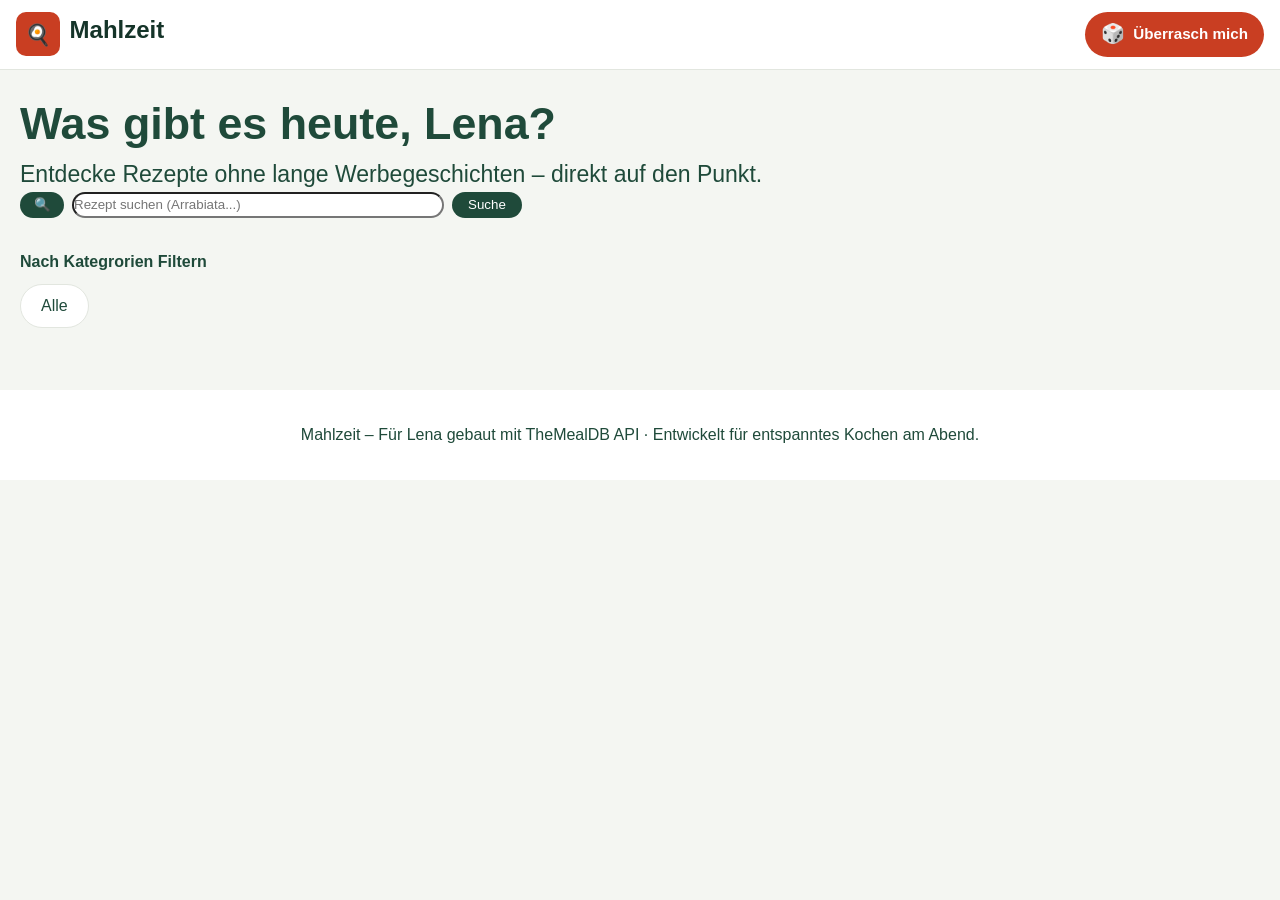
<file: index.html>
<!DOCTYPE html>
<html lang="en">

<head>
    <meta charset="UTF-8">
    <meta name="viewport" content="width=device-width, initial-scale=1.0">
    <title>Mahlzeit – die Rezept-App</title>
    <link rel="stylesheet" href="assets/css/styles.css">
    <script src="assets/js/main.js" defer></script>
    <script src="assets/js/rezept.js" defer></script>
</head>

<body>
    <header class="c-header">
        <a href="index.html">
            <div class="c-icon-ueberschrift">
                <div class="icon">🍳</div>
                <div class="ueberschrift">Mahlzeit</div>
            </div>
        </a>
        <a href="details.html?random=true" class="surprise">
            <div class="c-ueberraschung">
                <div class="icon-ueberraschung">
                    🎲
                </div>
                <div class="text-ueberraschung">
                    Überrasch mich
                </div>
            </div>
        </a>
    </header>
    <main class="c-main">
        <section class="c-first-three">
            <div class="was">
                Was gibt es heute, Lena?
            </div>
            <div class="slogan">
                Entdecke Rezepte ohne lange Werbegeschichten – direkt auf den Punkt.
            </div>
            <div class="suche">
                <form class="eingabe" id="eingabe-id">
                    <button type="submit" class="btn1">🔍</button>
                    <input type="text" id="rezept-suche" name="suchebtn" placeholder="Rezept suchen (Arrabiata...)">
                    <button type="submit">Suche</button>
                </form>
                <div class="text-suchen">Nach Kategrorien Filtern</div>
            </div>
        </section>
        <section class="filter-btn">
            <div class="c-btn">
                <button class="alle" id="alle-btn">Alle</button>
            </div>
        </section>
        <section class="c-auswahl">
            <!-- <div class="box">
                <div class="box-pic"></div>
                <div class="box-name"><span class="name-span">ased</span></div>
                <div class="box-details"><span class="sorte">Desert</span> <span class="herkunft">Griechenland</span></div>
            </div> -->
        </section>


    </main>
    <footer class="c-footer">
        <div class="text-footer">
            Mahlzeit – Für Lena gebaut mit TheMealDB API · Entwickelt für entspanntes Kochen am Abend.
        </div>
    </footer>

</body>

</html>
</file>
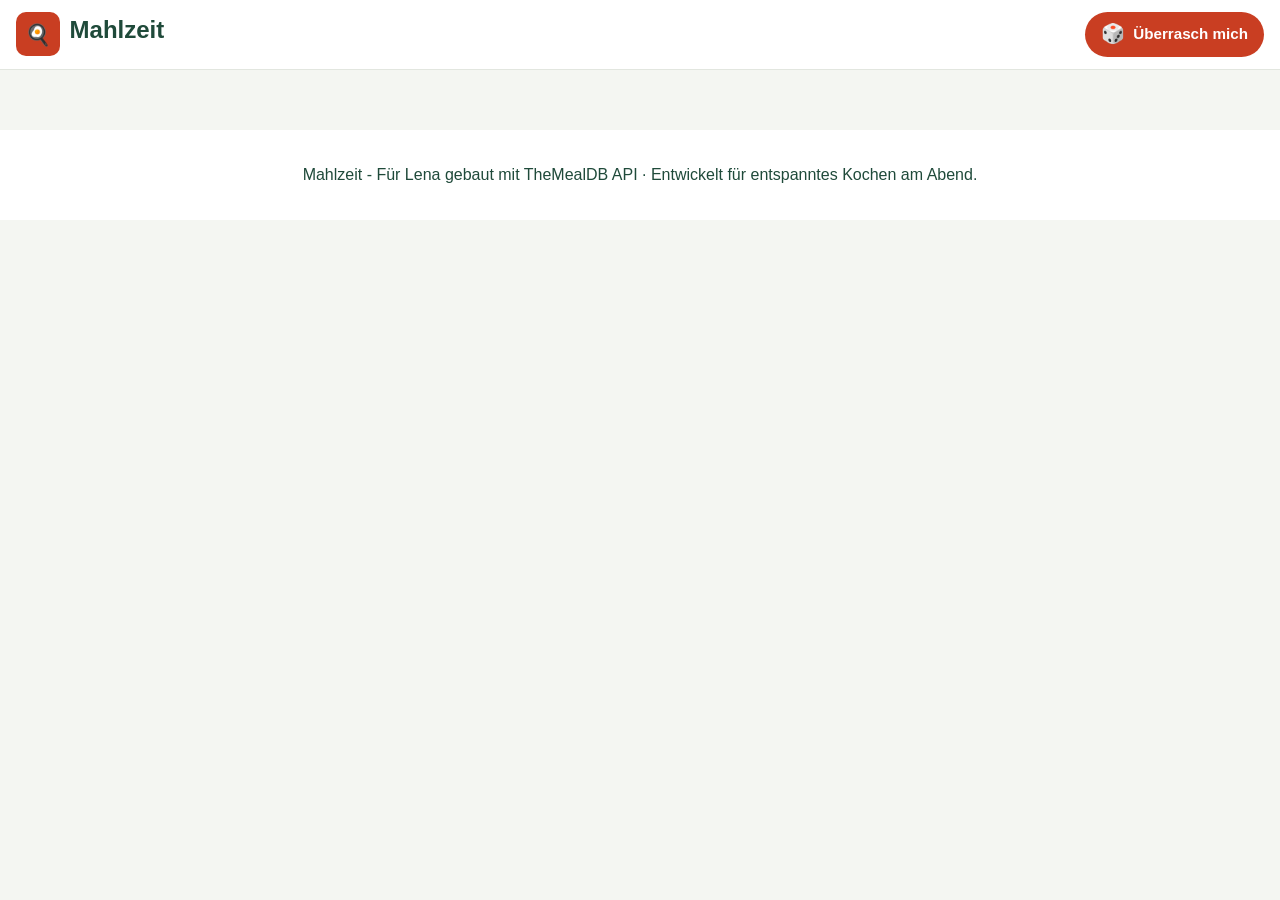
<file: details.html>
<!DOCTYPE html>
    <html lang="en">

    <head>
        <meta charset="UTF-8">
        <meta name="viewport" content="width=device-width, initial-scale=1.0">
        <title>Mahlzeit Details</title>
        <link rel="stylesheet" href="assets/css/stylesDetails.css">
        <script src="assets/js/rezept.js" defer></script>
    </head>

    <body>
        <header class="c-header">
            <a href="index.html">
                <div class="c-icon-ueberschrift">
                    <div class="icon">🍳</div>
                    <div class="ueberschrift">Mahlzeit</div>
                </div>
            </a>
            <a href="details.html?random=true" class="surprise">
                <div class="c-ueberraschung">
                    <div class="icon-ueberraschung">
                        🎲
                    </div>
                    <div class="text-ueberraschung">
                        Überrasch mich
                    </div>
                </div>
            </a>
        </header>

        <main>
            <!-- <div class="back">
                <a href="index.html" class="a-back">← Zurück zur Hauptseite</a>
            </div>
            <div class="c-rezept">
                <div class="r-bild">
                    <img src="hokkaido.jpg" alt="aseaesaes" class="img-bild">
                </div>
                <div class="r-herkunft">
                    vas <span >saesaea</span>
                </div>
                <div class="r-name">Spaghetti</div>
                <a href="youtube.de" class="r-you"> ▶ Video Anleitung</a>
                <div class="r-zutaten">
                    <div class="zutaten">Zutaten</div>
                    <div class="rZText">Tippe zum Abhaken beim Kochen</div>
                    <div><input type="checkbox" class="r-checkbox"> ase</div>
                    <div class="zubereitung">Zubereitung</div>
                    <div class="r-zubereitung">
                        <div class="zubereitung-zahl">1</div>
                        <div class="zubereitung-text">asease saease</div>
                        <div class="zubereitung-zahl">1</div>
                        <div class="zubereitung-text">asease saease</div>
                        <div class="zubereitung-zahl">1</div>
                        <div class="zubereitung-text">asease saease</div>
                    </div>
                </div>
                <br>
            </div> -->
        </main>

        <footer class="c-footer">
            <div class="text-footer">
                Mahlzeit - Für Lena gebaut mit TheMealDB API · Entwickelt für entspanntes Kochen am Abend.
            </div>
        </footer>
    </body>

    </html>
</file>
<file: assets/css/styles.css>
:root {
    --color-primary: #C93E22;
    --color-primary-hover: #b03319;
    --color-secondary: #1F4A3A;
    --color-secondary-hover: #153429;
    --color-bg: #F4F6F2;
    --color-surface: #FFFFFF;
    --color-text: #1C2321;
    --color-text-muted: #626A66;
    --color-border: #E2E6DF;
    --color-accent-soft: #EAEFE8;
    --font-headline: 'Bricolage Grotesque', -apple-system, sans-serif;
    --font-body: 'DM Sans', -apple-system, sans-serif;
}

*,
*::before,
*::after {
    box-sizing: border-box;
    padding: 0;
    margin: 0;
}

body {
    font-family: var(--font-body);
    background-color: var(--color-bg);
    color: var(--color-text);
    line-height: 1.5;
    /* x1.5 der schriftgröße */
    min-height: 100vh;
}


/*  Header */
a{
    text-decoration: none;
}
.c-header {
    display: flex;
    flex-direction: row;
    justify-content: space-between;
    align-items: center;
    background-color: var(--color-surface);
    min-height: 64px;
    padding: 0.75rem 1rem;
    top: 0;
    z-index: 50;
    border-bottom: 1px solid var(--color-border);
}

.c-icon-ueberschrift {
    display: flex;
    flex-direction: row;
    gap: 0.6rem;
    text-decoration: none;
}

.icon {
    background-color: var(--color-primary);
    border-radius: 10px;
    width: 44px;
    height: 44px;
    display: grid;
    place-items: center;
    font-size: 1.3rem;
    flex-shrink: 0;
    cursor: pointer;
    transition: background-color 0.2s;
}

.icon:hover {
    background-color: var(--color-primary-hover);
}

.ueberschrift {
    font-family: var(--font-headline);
    font-weight: 800;
    font-size: clamp(1.2rem, 3vw, 1.6rem);
    white-space: nowrap;
}

.ueberschrift,
.text-ueberraschung {
    font-weight: 700;
    font-size: 150%;
}
.ueberschrift{
    color: #153429;
}

.c-ueberraschung {
    display: flex;
    align-items: center;
    gap: 0.5rem;
    background-color: var(--color-primary);
    border-radius: 50px;
    min-height: 44px;
    padding: 0.5rem 1rem;
    color: var(--color-surface);
    cursor: pointer;
    flex-shrink: 0;
    transition: background-color 0.2s;
}

.c-ueberraschung:hover {
    background-color: var(--color-primary-hover);
}

.icon-ueberraschung {
    font-size: 1.2rem;
}

.text-ueberraschung {
    font-size: 0.95rem;
    font-weight: 700;
    white-space: nowrap;
}

/* main */

.c-main {
    height: auto;
    padding: 20px;
}

.c-first-three {
    display: flex;
    flex-direction: column;
    align-items: flex-start;
}

.was {
    font-size: max(1.3rem, 3.5vw);
    font-weight: 800;
    color: var(--color-secondary);
    font-family: var(--font-body);
}

.slogan {
    font-size: max(0.9rem, 1.8vw);
    font-weight: 500;
    color: var(--color-secondary);
    font-family: var(--font-body);
}

.suche {
    width: 100%;
}

.eingabe {
    display: flex;
    align-items: center;
    gap: 8px;
    width: 100%;
}

.eingabe input {
    flex: 1;
    min-width: 0;
    max-width: 30%;
    height: 26px;
    border-radius: 30px;
}

.eingabe button {
    flex-shrink: 0;
    height: 26px;
    padding: 0 16px;
    border-radius: 25px;
    border: none;
    background-color: var(--color-secondary);
    color: var(--color-surface);
}

.eingabe button:hover {
    background-color: var(--color-secondary-hover);
}

.eingabe .btn1 {
    width: 44px;
    padding: 0;
}

.text-suchen {
    margin-top: 2rem;
    font-family: 'Gill Sans', 'Gill Sans MT', Calibri, 'Trebuchet MS', sans-serif;
    color: var(--color-secondary);
    font-weight: 600;
}

.c-btn {
    display: flex;
    gap: 10px;
    overflow-x: auto;
    padding: 10px 0;
    width: 100%;
    /* Flüssiges Wischen mit dem Finger auf dem Smartphone */
    -webkit-overflow-scrolling: touch;
}

.food,
.alle {
    flex-shrink: 0;
    white-space: nowrap;

    min-height: 44px;
    padding: 0 20px;
    border-radius: 9999px;
    border: 1px solid #E2E6DF;
    background-color: #FFFFFF;
    color: var(--color-secondary);
    font-size: 1rem;
    font-weight: 500;
    cursor: pointer;
    transition: all 0.2s ease;
}

.alle:hover {
    background-color: var(--color-accent-soft);
}

.food:hover {
    background-color: var(--color-accent-soft);
}



/* container gerichte*/
.c-auswahl{
    display: grid;
    grid-template-columns: repeat(auto-fit, minmax(250px, 1fr));
    gap: 20px;
    padding: 16px;
    width: 100%;
}
.box{
    aspect-ratio: 1/1;
    background-color: var(--color-surface);
    border-radius: 15px;
    display: flex;
    flex-direction: column;
}
.box-pic{
    background-color: rgb(255, 244, 232);
    width: 100%;
    height: 70%;
    border-radius: 15px 15px 0 0;
    overflow: hidden;
}
.box-pic img{
    object-fit: cover;
    width: 100%;
    height: 100%;
}
.box-name{
    margin: 10px 10px 5px 10px;
    
}
.box-name span{
    background-color: red;
    border-radius: 50px;
    padding: 5px;
}
.box-details{
    margin: 10px;
    gap: 20px;
}
.box-details span{
    background-color: #C93E22;
    border-radius: 50px;
    padding: 5px;
}
/* footer */

.c-footer {
    display: flex;
    flex-direction: column;
    justify-content: center;
    align-items: center;
    background-color: var(--color-surface);
    height: 10vh;
    z-index: 49;
    color: var(--color-secondary);
}
</file>
<file: assets/css/stylesDetails.css>
:root {
    --color-primary: #C93E22;
    --color-primary-hover: #b03319;
    --color-secondary: #1F4A3A;
    --color-secondary-hover: #153429;
    --color-bg: #F4F6F2;
    --color-surface: #FFFFFF;
    --color-text: #1C2321;
    --color-text-muted: #626A66;
    --color-border: #E2E6DF;
    --color-accent-soft: #EAEFE8;
    --font-headline: 'Bricolage Grotesque', -apple-system, sans-serif;
    --font-body: 'DM Sans', -apple-system, sans-serif;
}

*,
*::before,
*::after {
    box-sizing: border-box;
    padding: 0;
    margin: 0;
}

body {
    font-family: var(--font-body);
    background-color: var(--color-bg);
    color: var(--color-text);
    line-height: 1.5;
    /* x1.5 der schriftgröße */
    min-height: 100vh;
}


/*  Header */
a {
    text-decoration: none;
}

.c-header {
    display: flex;
    flex-direction: row;
    justify-content: space-between;
    align-items: center;
    background-color: var(--color-surface);
    min-height: 64px;
    padding: 0.75rem 1rem;
    top: 0;
    z-index: 50;
    border-bottom: 1px solid var(--color-border);
}

.c-icon-ueberschrift {
    display: flex;
    flex-direction: row;
    gap: 0.6rem;
    text-decoration: none;
}

.icon {
    background-color: var(--color-primary);
    border-radius: 10px;
    width: 44px;
    height: 44px;
    display: grid;
    place-items: center;
    font-size: 1.3rem;
    flex-shrink: 0;
    cursor: pointer;
    transition: background-color 0.2s;
}

.icon:hover {
    background-color: var(--color-primary-hover);
}

.ueberschrift {
    font-family: var(--font-headline);
    font-weight: 800;
    font-size: clamp(1.2rem, 3vw, 1.6rem);
    color: var(--color-secondary);
    white-space: nowrap;
}

.ueberschrift,
.text-ueberraschung {
    font-weight: 700;
    font-size: 150%;
}

.c-ueberraschung {
    display: flex;
    align-items: center;
    gap: 0.5rem;
    background-color: var(--color-primary);
    border-radius: 50px;
    min-height: 44px;
    padding: 0.5rem 1rem;
    color: var(--color-surface);
    cursor: pointer;
    flex-shrink: 0;
    transition: background-color 0.2s;
}

.c-ueberraschung:hover {
    background-color: var(--color-primary-hover);
}

.icon-ueberraschung {
    font-size: 1.2rem;
}

.text-ueberraschung {
    font-size: 0.95rem;
    font-weight: 700;
    white-space: nowrap;
}

/*  Main */

main{
    height: auto;
    padding: clamp(10px, 10px + 2vw ,30px);
    max-width: 1000px;
    margin: 0 auto;
    width: 100%;
}

.back a{
    color: var(--color-secondary);
    font-weight: 600;
    border: 1px solid black;
    padding: 10px;
    border-radius: 50px;
    white-space: nowrap;
    font-size: clamp(4px, 2px + 3vw, 1rem);
    
}   
.c-rezept{  
    margin-top: 20px;
    background-color: var(--color-surface);
    border-radius: 50px;
    height: auto;
    min-height: 500px;
    max-width: 1000px;
    width: 100%;
    margin-left: auto;
    margin-right: auto;
}
.r-bild{
    width: 100%;
    height: 30%;
    border-radius: 25px 25px 0 0;
}
.r-bild img{
    object-fit:cover;
    width: 100%;
    height: 300px;
    max-height: 500px;
    border-radius: 25px 25px 0 0;
}
.r-zutaten{
    height: auto;
    width: auto;
    margin: 15px;
    border-radius: 10px;
    padding: 5px;
}
.r-zubereitung{
    display: grid;
    grid-template-columns: 30px 1fr;
    grid-auto-rows: auto;
    row-gap: 15px;
}
.zubereitung-zahl{
    font-weight: bold;
}
.zubereitung-text{
    font-weight: 300;
}

/*  Footer */

.c-footer {
    display: flex;
    flex-direction: column;
    justify-content: center;
    align-items: center;
    text-align: center;
    background-color: var(--color-surface);
    height: 10vh;
    z-index: 49;
    color: var(--color-secondary);

}
</file>
